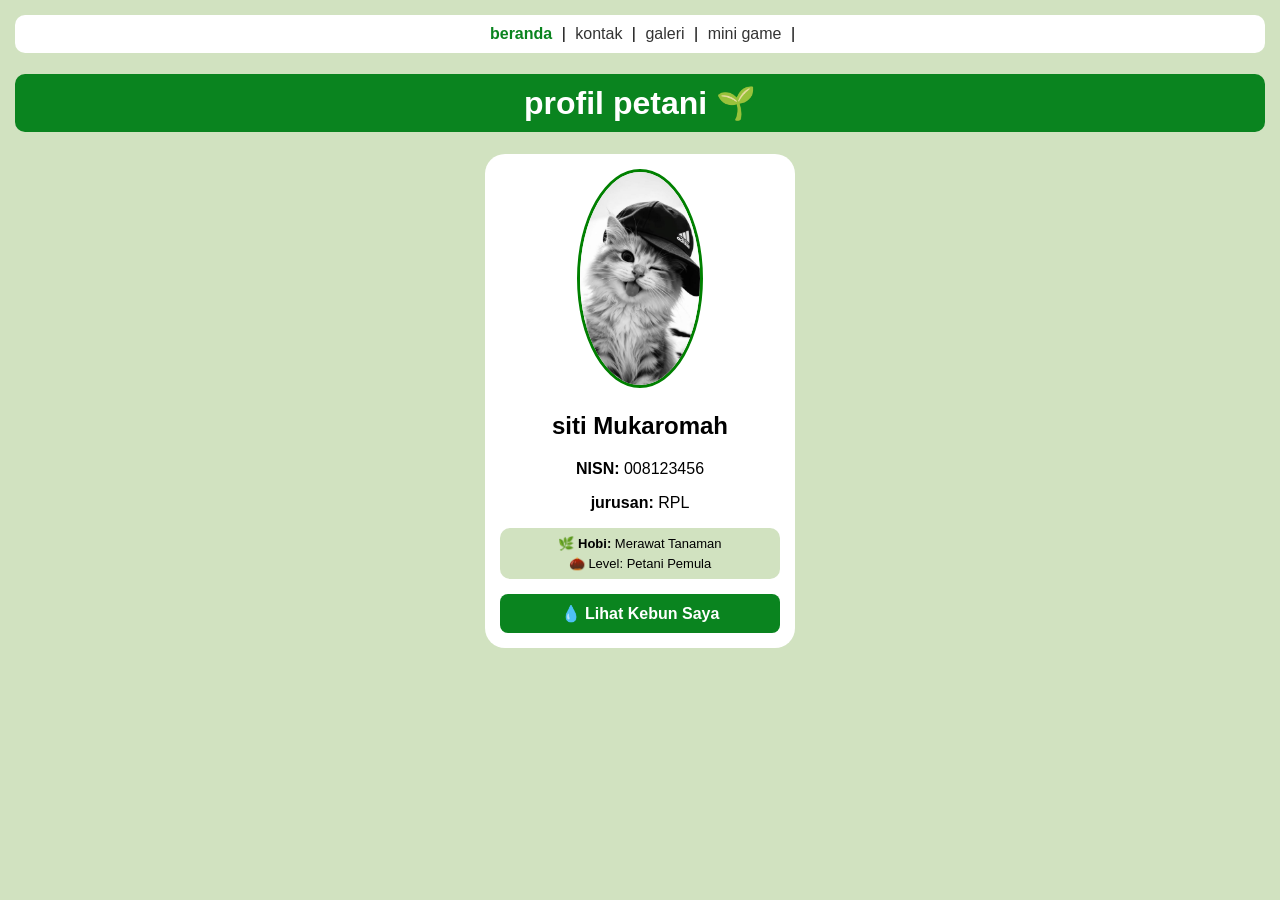
<file: index.html>
<!DOCTYPE html>
<html>

<head>
  <meta charset="UTF-8">
  <meta name="viewport" content="width=device-width, initial-scale=1">
  <title>beranda - Kebun Saya</title>
  <link rel="stylesheet" href="style.css">
</head>

<body>
  <nav class="navigasi">
    <a href="index.html" class="aktif">beranda</a> |
    <a href="kontak.html">kontak</a> |
    <a href="galeri.html">galeri</a> |
    <a href="minigame.html">mini game</a> |
  </nav>
  
  <h1>profil petani 🌱</h1>
  
  <div class="kartu-profil">
    <img src="foto.jpeg" alt="foto profil" width="120" />
    <h2>siti Mukaromah</h2>
    <p><b>NISN:</b> 008123456</p>
    <p><b>jurusan:</b> RPL</p>
    
    <div style="margin-top:12px; background:#D1E2C0; padding:8px; border-radius:10px;">
      <p style="margin:0; font-size:13px;"><b>🌿 Hobi:</b> Merawat Tanaman</p>
      <p style="margin:5px 0 0 0; font-size:13px;">🌰 Level: Petani Pemula</p>
    </div>
    
    <a href="minigame.html" style="display:block; margin-top:15px; padding:10px; background:#0A841F; color:white; text-decoration:none; border-radius:8px; font-weight:bold;">
      💧 Lihat Kebun Saya
    </a>
  </div>
  
</body>

</html>
</file>
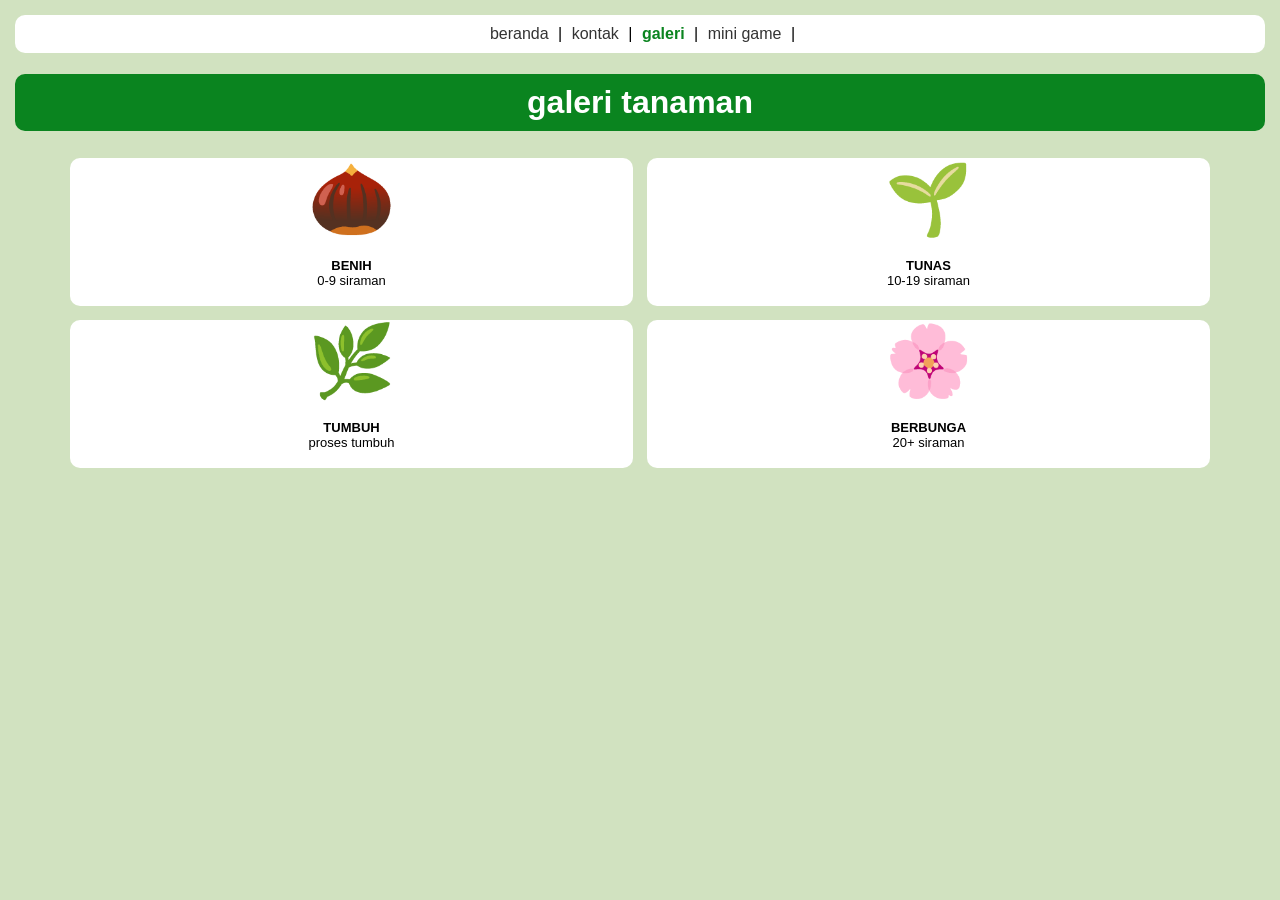
<file: galeri.html>
<!DOCTYPE html>
<html>

<head>
  <meta charset="UTF-8">
  <meta name="viewport" content="width=device-width, initial-scale=1">
  <title>Galeri</title>
  <link rel="stylesheet" href="style.css">
</head>

<body>
  <nav class="navigasi">
    <a href="index.html">beranda</a> |
    <a href="kontak.html">kontak</a> |
    <a href="galeri.html" class="aktif">galeri</a> |
    <a href="minigame.html">mini game</a> |
  </nav>
  
  <h1>galeri tanaman</h1>
  
  <div class="galeri-container">
    <div class="galeri-item">
      <div style="font-size:70px">🌰</div>
      <p><b>BENIH</b><br>0-9 siraman</p>
    </div>
    
    <div class="galeri-item">
      <div style="font-size:70px">🌱</div>
      <p><b>TUNAS</b><br>10-19 siraman</p>
    </div>
    
    <div class="galeri-item">
      <div style="font-size:70px">🌿</div>
      <p><b>TUMBUH</b><br>proses tumbuh</p>
    </div>
    
    <div class="galeri-item">
      <div style="font-size:70px">🌸</div>
      <p><b>BERBUNGA</b><br>20+ siraman</p>
    </div>
    
  
  </div>
</body>

</html>
</file>
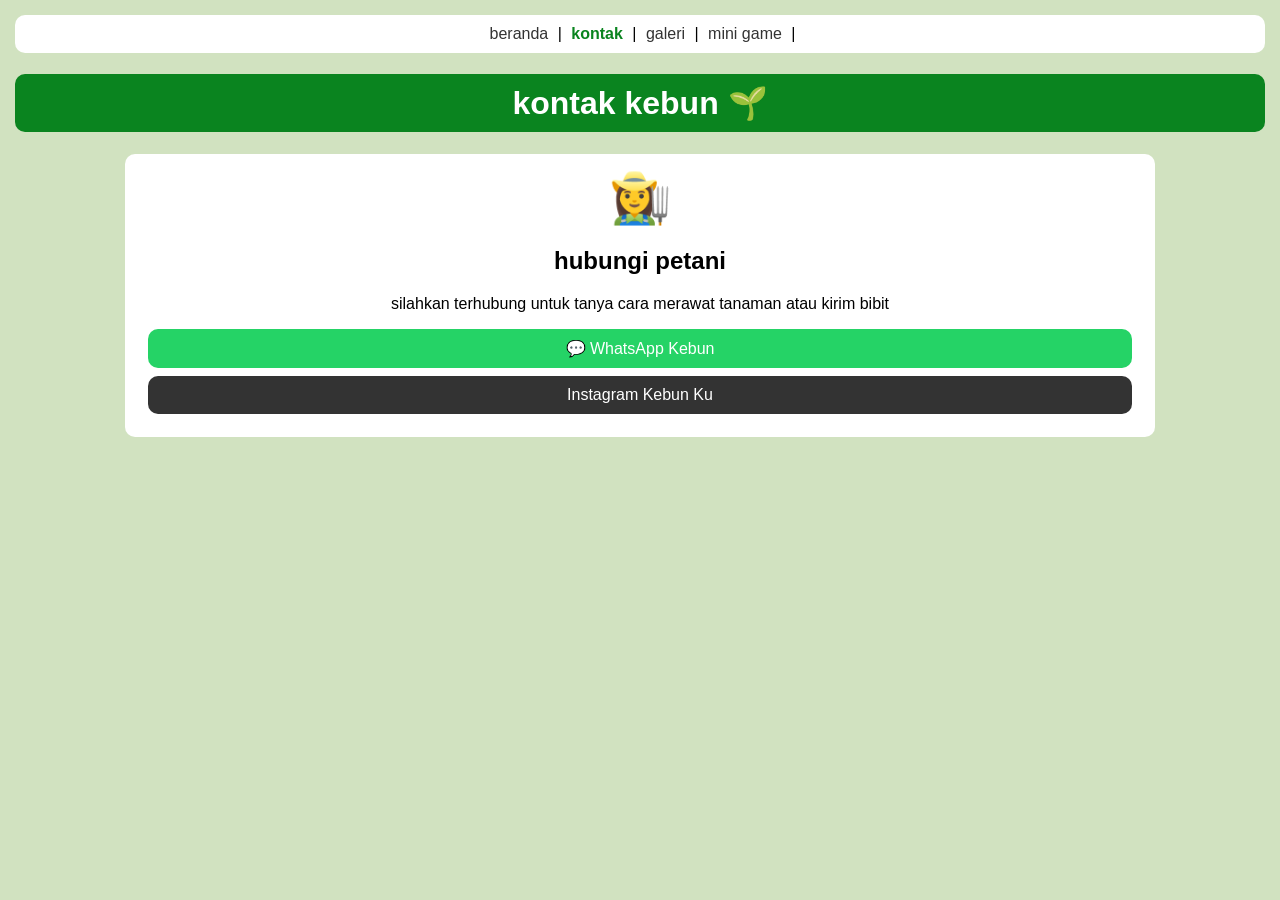
<file: kontak.html>
<!DOCTYPE html>
<html>
<head>
  <meta charset="UTF-8">
  <meta name="viewport" content="width=device-width, initial-scale=1">
  <title>kontak - Kebun Saya</title>
  <link rel="stylesheet" href="style.css">
</head>
<body>
  <nav class="navigasi">
    <a href="index.html">beranda</a> |
    <a href="kontak.html" class="aktif">kontak</a> |
    <a href="galeri.html">galeri</a> |
    <a href="minigame.html">mini game</a> |
  </nav>
  
  <h1>kontak kebun 🌱</h1>
  
  <div class="kartu-kontak">
    <div style="font-size:50px;">👩‍🌾</div>
    <h2>hubungi petani</h2>
    <p>silahkan terhubung untuk tanya cara merawat tanaman atau kirim bibit</p>
    
    <div class="link-medsos">
      <a class="tombol-medsos wa" href="https://wa.me/6281511481726">💬 WhatsApp Kebun</a>
      <a class="tombol-medsos github" href="https://github.com/sm4213858prog
      <a href="https://www.instagram.com">Instagram Kebun Ku</a>
</file>
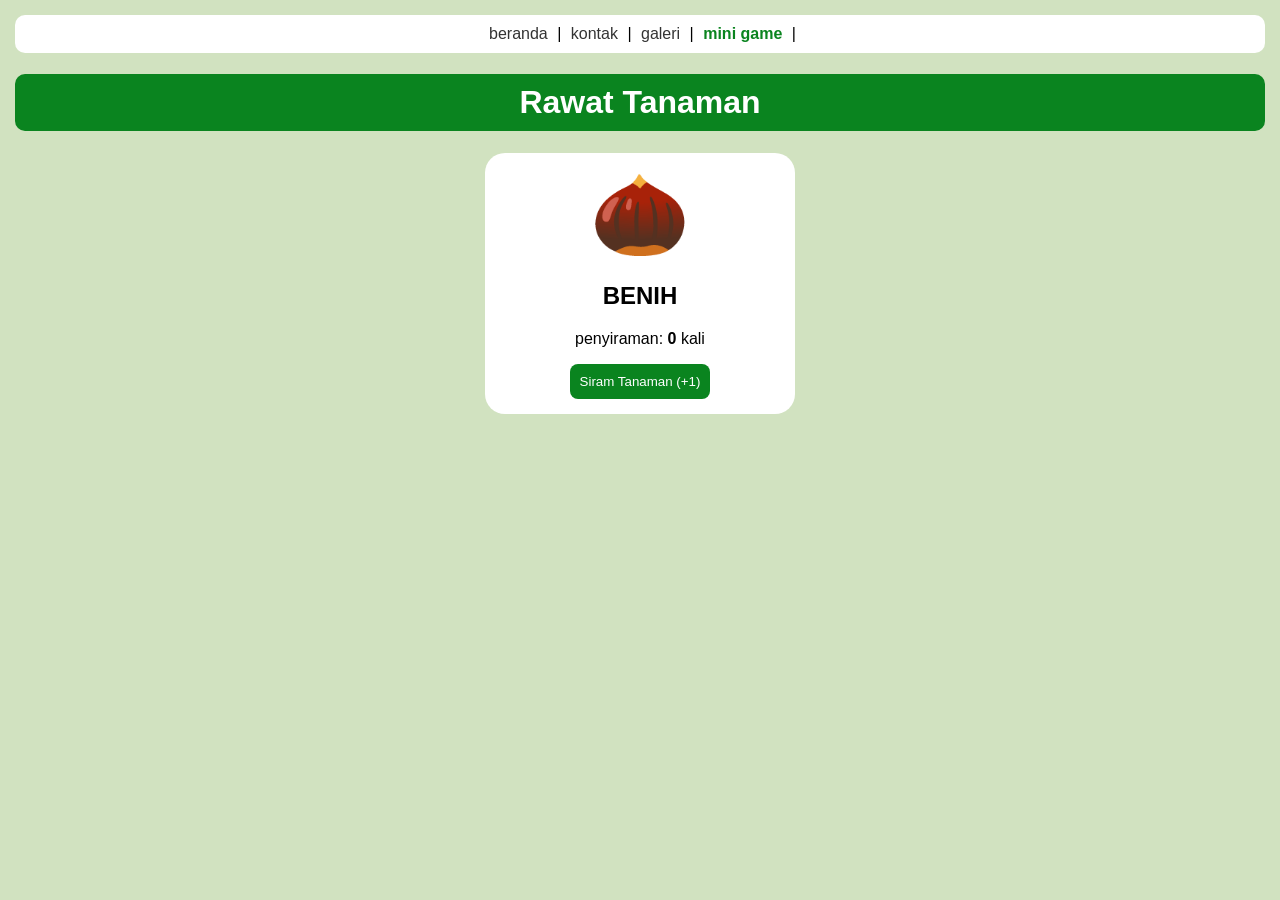
<file: minigame.html>
<!DOCTYPE html>
<html>

<head>
  <meta charset="UTF-8">
  <meta name="viewport" content="width=device-width, initial-scale=1">
  <title>mini game - Rawat Tanaman</title>
  <link rel="stylesheet" href="style.css">
</head>

<body>
  <nav class="navigasi">
    <a href="index.html">beranda</a> |
    <a href="kontak.html">kontak</a> |
    <a href="galeri.html">galeri</a> |
    <a href="minigame.html" class="aktif">mini game</a> |
  </nav>
  
  <h1>Rawat Tanaman</h1>
  
  <!-- area game -->
  <div class="kartu-profil">
    <div id="foto-tanaman" style="font-size:80px;">🌰</div>
    <h2 id="status-tanaman">BENIH</h2>
    <p>penyiraman: <b id="teks-porsi">0</b> kali</p>
    
    <button onclick="siramTanaman()" style="padding:10px; background:#0A841F; color:white; border:none; border-radius:8px;">
      Siram Tanaman (+1)
    </button>
  </div>
  
  <script>
    let air = 0;
    
    function siramTanaman() {
      air++;
      document.getElementById("teks-porsi").innerText = air;
      
      if (air <= 9) {
        document.getElementById("foto-tanaman").innerText = "🌰";
        document.getElementById("status-tanaman").innerText = "BENIH";
      } else if (air <= 19) {
        document.getElementById("foto-tanaman").innerText = "🌱";
        document.getElementById("status-tanaman").innerText = "TUNAS";
      } else {
        document.getElementById("foto-tanaman").innerText = "🌸";
        document.getElementById("status-tanaman").innerText = "BERBUNGA";
      }
    }
  </script>
  
</body>

</html>
</file>
<file: style.css>
body {
  background-color: #D1E2C0;
  margin: 0;
  padding: 15px;
  font-family: sans-serif;
}

h1 {
  background-color: #0A841F;
  color: white;
  text-align: center;
  padding: 10px;
  border-radius: 10px;
}

.navigasi {
  background-color: white;
  padding: 10px;
  text-align: center;
  border-radius: 10px;
}

.navigasi a {
  text-decoration: none;
  color: #333;
  margin: 0 5px;
}

.navigasi .aktif {
  font-weight: bold;
  color: #0A841F;
}

div.kartu-profil {
  background-color: white;
  width: 280px;
  margin: 20px auto;
  padding: 15px;
  border-radius: 20px;
  text-align: center;
}

div.kartu-kontak {
  background-color: white;
  width: 80%;
  margin: 20px auto;
  padding: 15px;
  border-radius: 10px;
  text-align: center;
}

div.kartu-profil img {
  border-radius: 50%;
  border: 3px solid green;
}

.tombol-medsos {
  display: block;
  padding: 10px;
  text-align: center;
  text-decoration: none;
  margin: 8px;
  border-radius: 10px;
  color: white;
}

.wa {
  background-color: #25D366;
}

.github {
  background-color: #333;
}

.galeri-container {
  text-align: center;
}

.galeri-item {
  width: 45%;
  display: inline-block;
  margin: 5px;
  background-color: white;
  border-radius: 10px;
  overflow: hidden;
}

.galeri-item img {
  width: 100%;
  height: 100px;
}

.galeri-item p {
  padding: 5px;
  font-size: 13px;
}
</file>
